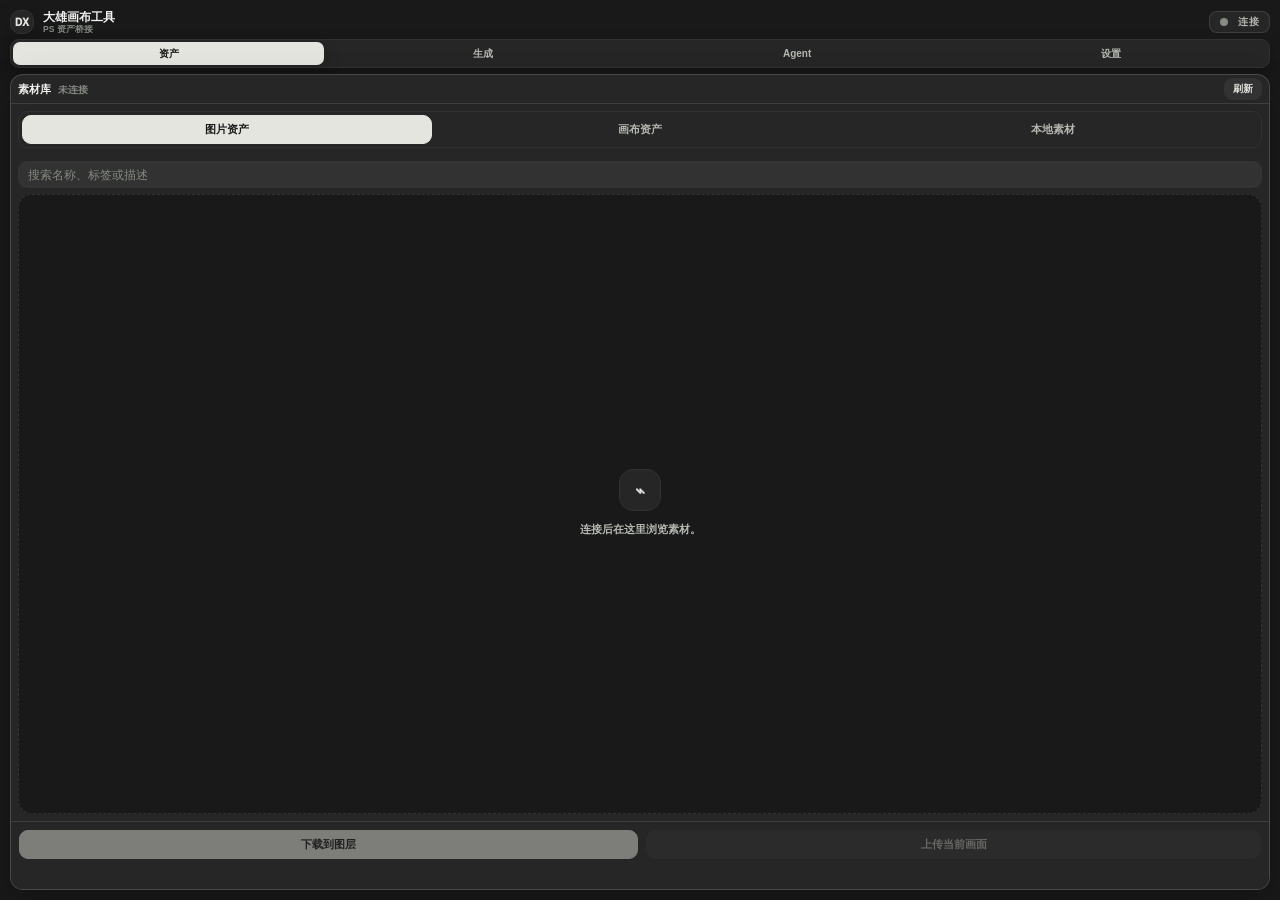
<file: tools/photoshop-asset-connector/index.html>
<!doctype html>
<html lang="zh-CN">
<head>
  <meta charset="utf-8">
  <title>大雄画布工具</title>
  <link rel="stylesheet" href="style.css">
</head>
<body>
  <main class="app">
    <header class="app-head">
      <div class="brand-block">
        <div class="brand-mark">DX</div>
        <div class="brand-copy">
          <div class="brand-title">大雄画布工具</div>
          <div class="brand-sub">PS 资产桥接</div>
        </div>
      </div>
      <div class="conn-pill" title="连接状态">
        <span id="dot" class="dot off" title="未连接"></span>
        <span>连接</span>
      </div>
    </header>

    <nav class="tabs" aria-label="工具视图切换">
      <button class="tab active" type="button" data-tab="assets">资产</button>
      <button class="tab" type="button" data-tab="generate">生成</button>
      <button class="tab" type="button" data-tab="agent">Agent</button>
      <button class="tab" type="button" data-tab="settings">设置</button>
    </nav>

    <div class="views">
      <!-- ===== 资产 ===== -->
      <section class="view active" data-view="assets">
        <div class="panel assets-panel">
          <div class="panel-head">
            <div class="panel-title">
              <strong>素材库</strong>
              <span id="count">未连接</span>
            </div>
            <button id="refreshBtn" class="refresh-btn" type="button" title="刷新">刷新</button>
          </div>

          <div class="panel-body assets-body">
            <div class="sources">
              <button class="seg active" type="button" data-source="assets">图片资产</button>
              <button class="seg" type="button" data-source="canvas">画布资产</button>
              <button class="seg last" type="button" data-source="local">本地素材</button>
            </div>

            <div class="selectors">
              <sp-picker id="selectA" size="s"><sp-menu slot="options"></sp-menu></sp-picker>
              <sp-picker id="selectB" size="s"><sp-menu slot="options"></sp-menu></sp-picker>
            </div>

            <div class="filters">
              <input id="search" type="search" placeholder="搜索名称、标签或描述">
            </div>

            <div id="grid" class="grid empty">
              <div class="empty-state">
                <div class="empty-mark">⌁</div>
                <div>连接后在这里浏览素材。</div>
              </div>
            </div>
          </div>

          <div class="panel-foot">
            <div class="bottom">
              <button id="placeBtn" class="primary" type="button" disabled>下载到图层</button>
              <button id="exportBtn" class="btn" type="button" disabled>上传当前画面</button>
            </div>
            <div id="pushMsg" class="push-msg"></div>
          </div>
        </div>
      </section>

      <!-- ===== 生成 ===== -->
      <section class="view" data-view="generate">
        <div class="panel generate-panel">
          <div class="panel-head">
            <div class="panel-title">
              <strong>生成</strong>
              <span>API / MS / RH / ComfyUI</span>
            </div>
          </div>

          <div class="panel-body gen-scroll">
            <div id="genModes" class="sources compact">
              <button class="seg active" type="button" data-mode="api">API</button>
              <button class="seg" type="button" data-mode="ms">MS</button>
              <button class="seg" type="button" data-mode="rh">RH</button>
              <button class="seg last" type="button" data-mode="comfy">ComfyUI</button>
            </div>

            <div id="genApiBar" class="gen-row2">
              <sp-picker id="genProvider" size="s"><sp-menu slot="options"></sp-menu></sp-picker>
              <sp-picker id="genModel" size="s"><sp-menu slot="options"></sp-menu></sp-picker>
            </div>

            <div id="genRhBar" class="hidden workflow-box">
              <div class="gen-label">RunningHub 工作流</div>
              <sp-picker id="genRhWorkflow" size="s"><sp-menu slot="options"></sp-menu></sp-picker>
              <label class="gen-check"><input id="genRhWallet" type="checkbox"> 使用钱包扣费</label>
            </div>

            <div id="genComfyBar" class="hidden workflow-box">
              <div class="gen-label">ComfyUI 工作流</div>
              <sp-picker id="genComfyWorkflow" size="s"><sp-menu slot="options"></sp-menu></sp-picker>
            </div>

            <textarea id="genPrompt" class="gen-prompt" rows="3" placeholder="描述你想生成的画面…"></textarea>

            <div id="genParams" class="gen-params"></div>

            <div id="genRefsSection" class="thumb-section">
              <div class="gen-label">参考图</div>
              <div id="genRefs" class="gen-thumbs"></div>
            </div>

            <div class="thumb-section">
              <div class="gen-label">生成结果</div>
              <div id="genResults" class="gen-thumbs"></div>
            </div>
          </div>

          <div class="panel-foot">
            <div class="gen-bottom">
              <button id="genRun" class="primary" type="button" disabled>生成</button>
            </div>
            <div id="genMsg" class="push-msg"></div>
          </div>
        </div>
      </section>

      <!-- ===== Agent ===== -->
      <section class="view" data-view="agent">
        <div class="panel agent-panel">
          <div class="panel-head">
            <div class="panel-title">
              <strong>Agent</strong>
              <span>对话生成和图像编辑</span>
            </div>
            <button id="agToggleModels" class="icon-btn" type="button" title="模型设置">设置</button>
          </div>

          <div class="agent-bar">
            <button id="agNew" class="btn" type="button">＋ 新对话</button>
            <sp-picker id="agHistory" size="s"><sp-menu slot="options"></sp-menu></sp-picker>
          </div>

          <div id="agModels" class="agent-models">
            <div class="gen-row2">
              <sp-picker id="agLlmProvider" size="s"><sp-menu slot="options"></sp-menu></sp-picker>
              <sp-picker id="agLlmModel" size="s"><sp-menu slot="options"></sp-menu></sp-picker>
            </div>
            <div class="gen-row2">
              <sp-picker id="agImgProvider" size="s"><sp-menu slot="options"></sp-menu></sp-picker>
              <sp-picker id="agImgModel" size="s"><sp-menu slot="options"></sp-menu></sp-picker>
            </div>
          </div>

          <div id="agMessages" class="agent-msgs">
            <div class="empty-state">
              <div class="empty-mark">✦</div>
              <div>选好模型，直接说想画/想改的内容。</div>
            </div>
          </div>
          <div id="agAttach" class="agent-attach"></div>

          <div class="panel-foot agent-foot">
            <div class="agent-input">
              <button id="agAttachBtn" class="icon-btn" type="button" title="上传当前画面用于编辑">＋</button>
              <textarea id="agInput" rows="2" placeholder="例如：把当前图层改成夜景"></textarea>
              <button id="agSend" class="primary" type="button" disabled>发送</button>
            </div>
            <div id="agStatus" class="push-msg"></div>
          </div>
        </div>
      </section>

      <!-- ===== 设置 ===== -->
      <section class="view" data-view="settings">
        <div class="panel settings-panel">
          <div class="panel-head">
            <div class="panel-title">
              <strong>连接设置</strong>
              <span>连接同一局域网内的后端服务</span>
            </div>
          </div>

          <div class="panel-body settings-body">
            <div class="field">
              <label>服务地址</label>
              <div class="row">
                <input id="server" class="server" type="text" spellcheck="false"
                       placeholder="例：192.168.1.10:3000">
                <button id="connectBtn" class="primary-sm" type="button">连接</button>
              </div>
            </div>

            <div id="connMsg" class="conn-msg">同一局域网填运行后端那台电脑的 IP:端口。</div>

            <label class="live" title="资产库/画布变化时自动刷新">
              <input id="liveToggle" type="checkbox" checked> 实时同步
            </label>

            <div class="settings-card">
              <div class="settings-card-title">上传范围</div>
              <label class="live" title="按当前选中图层大小导出，而不是整张画布">
                <input id="exportLayerToggle" type="checkbox"> 按选中图层大小上传
              </label>
            </div>

            <button id="githubBtn" class="btn wide settings-link" type="button">打开 GitHub 项目</button>

            <div class="about">大雄画布工具 · v0.3.0</div>
          </div>
        </div>
      </section>
    </div>
  </main>

  <script src="js/state.js"></script>
  <script src="js/net.js"></script>
  <script src="js/sources.js"></script>
  <script src="js/ps.js"></script>
  <script src="js/socket.js"></script>
  <script src="js/ui.js"></script>
  <script src="js/generate.js"></script>
  <script src="js/agent.js"></script>
  <script src="js/app.js"></script>
</body>
</html>
</file>
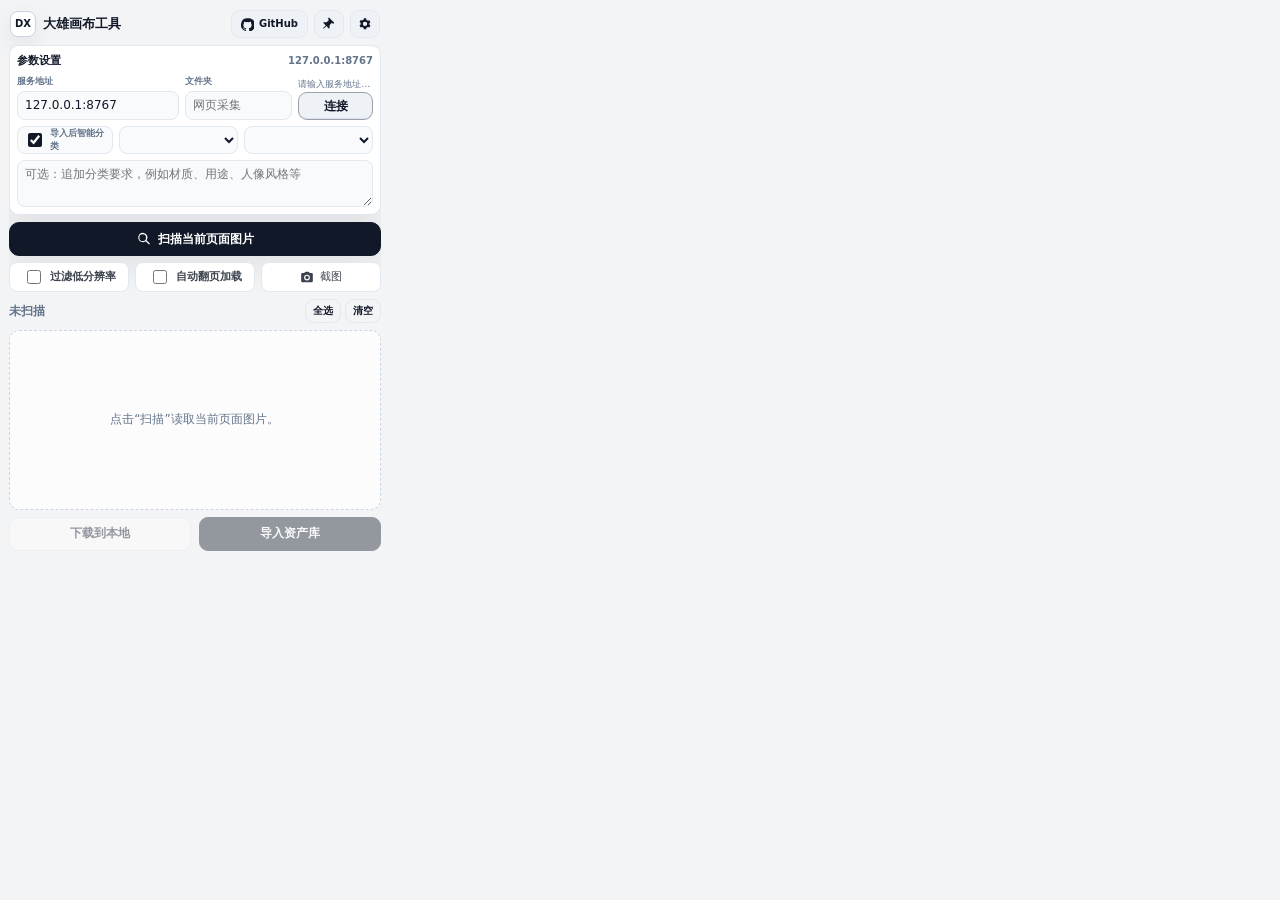
<file: tools/chrome-local-asset-importer/popup.html>
<!doctype html>
<html lang="zh-CN">
<head>
  <meta charset="utf-8">
  <meta name="viewport" content="width=device-width, initial-scale=1">
  <title>本地素材导入</title>
  <link rel="stylesheet" href="popup.css">
</head>
<body>
  <main class="app">
    <header class="top">
      <div class="brand">
        <span class="brand-mark">DX</span>
        <div>
          <h1>大雄画布工具</h1>
        </div>
      </div>
      <div class="top-actions">
        <button id="githubBtn" class="github-btn" type="button" title="hero8152/Infinite-Canvas">
          <svg viewBox="0 0 24 24" aria-hidden="true"><path d="M12 .5a12 12 0 0 0-3.8 23.4c.6.1.8-.2.8-.6v-2.1c-3.3.7-4-1.4-4-1.4-.5-1.3-1.3-1.7-1.3-1.7-1-.7.1-.7.1-.7 1.2.1 1.8 1.2 1.8 1.2 1 .1.3 2.6 3.4 1.9.1-.8.4-1.3.7-1.6-2.6-.3-5.3-1.3-5.3-5.8 0-1.3.5-2.3 1.2-3.2-.1-.3-.5-1.5.1-3.1 0 0 1-.3 3.3 1.2a11.2 11.2 0 0 1 6 0c2.3-1.5 3.3-1.2 3.3-1.2.6 1.6.2 2.8.1 3.1.8.9 1.2 1.9 1.2 3.2 0 4.5-2.7 5.5-5.3 5.8.4.4.8 1.1.8 2.2v3.2c0 .4.2.7.8.6A12 12 0 0 0 12 .5z"/></svg>
          <span>GitHub</span>
        </button>
        <button id="pinBtn" class="icon-btn" type="button" title="固定到浏览器侧边栏" aria-label="固定到浏览器侧边栏">
          <svg viewBox="0 0 24 24" aria-hidden="true"><path d="M14 3l7 7-2 2-2-2-4 4v5l-1 1-4.5-4.5L3 20l-1-1 4.5-4.5L2 10l1-1h5l4-4-2-2 2-2z"/></svg>
        </button>
        <button id="settingsToggleBtn" class="icon-btn" type="button" title="展开/折叠设置" aria-label="展开/折叠设置">
          <svg viewBox="0 0 24 24" aria-hidden="true"><path d="M19.4 13.5a7.8 7.8 0 0 0 .1-1.5 7.8 7.8 0 0 0-.1-1.5l2-1.5-2-3.5-2.4 1a7.2 7.2 0 0 0-2.6-1.5L14 2h-4l-.4 2.5A7.2 7.2 0 0 0 7 6L4.6 5l-2 3.5 2 1.5a7.8 7.8 0 0 0-.1 1.5 7.8 7.8 0 0 0 .1 1.5l-2 1.5 2 3.5L7 17a7.2 7.2 0 0 0 2.6 1.5L10 21h4l.4-2.5A7.2 7.2 0 0 0 17 17l2.4 1 2-3.5-2-1.5zM12 15.5A3.5 3.5 0 1 1 12 8a3.5 3.5 0 0 1 0 7.5z"/></svg>
        </button>
      </div>
    </header>

    <section class="workspace">
      <div class="content-pane">
        <section id="settingsPanel" class="settings-panel">
          <div class="settings-head">
            <strong>参数设置</strong>
            <span id="settingsSummary">127.0.0.1:8767</span>
          </div>
          <div id="settingsBody" class="settings-body">
            <div class="settings-grid">
              <label class="field port-field">
                <span>服务地址</span>
                <input id="serverInput" type="text" value="127.0.0.1:8767" placeholder="ip:端口，例如 192.168.1.10:3000">
              </label>
              <label class="field folder-field">
                <span>文件夹</span>
                <input id="folderInput" type="text" placeholder="网页采集">
              </label>
              <div class="connect-stack">
                <span id="statusText" class="connect-hint">请输入服务地址后点击连接，例如 192.168.1.10:3000。</span>
                <button id="testBtn" class="btn" type="button">连接</button>
              </div>
            </div>

            <div class="ai-grid">
              <label class="check">
                <input id="classifyInput" type="checkbox" checked>
                <span>导入后智能分类</span>
              </label>
              <select id="providerSelect" title="平台"></select>
              <select id="modelSelect" title="模型"></select>
              <textarea id="promptInput" rows="2" placeholder="可选：追加分类要求，例如材质、用途、人像风格等"></textarea>
            </div>
          </div>
        </section>

        <section class="scan-panel">
          <button id="scanBtn" class="scan-main" type="button">
            <svg viewBox="0 0 24 24" aria-hidden="true"><path d="M21 19l-5.15-5.15a7 7 0 1 0-1.41 1.41L19.59 20.41 21 19zM5 10a5 5 0 1 1 10 0 5 5 0 0 1-10 0z"/></svg>
            <span>扫描当前页面图片</span>
          </button>
          <div class="scan-extra">
            <label class="check scan-opt">
              <input id="filterLowResInput" type="checkbox">
              <span>过滤低分辨率</span>
            </label>
            <label class="check scan-opt">
              <input id="autoScrollInput" type="checkbox">
              <span>自动翻页加载</span>
            </label>
            <button id="captureBtn" class="capture-btn" type="button" title="截取浏览器当前显示的画面，适用于地图 / WebGL / 加密画布等无法直接读取的内容">
              <svg viewBox="0 0 24 24" aria-hidden="true"><path d="M20 5h-3.17l-1.24-1.35A2 2 0 0 0 14.12 3H9.88a2 2 0 0 0-1.47.65L7.17 5H4a2 2 0 0 0-2 2v12a2 2 0 0 0 2 2h16a2 2 0 0 0 2-2V7a2 2 0 0 0-2-2zm-8 13a5 5 0 1 1 0-10 5 5 0 0 1 0 10zm0-8a3 3 0 1 0 0 6 3 3 0 0 0 0-6z"/></svg>
              <span>截图</span>
            </button>
          </div>
        </section>

        <section class="toolbar">
          <span id="countText">未扫描</span>
          <div>
            <button id="selectAllBtn" class="link-btn" type="button">全选</button>
            <button id="clearBtn" class="link-btn" type="button">清空</button>
          </div>
        </section>

        <section id="grid" class="grid empty">
          <div class="empty-state">点击“扫描”读取当前页面图片。</div>
        </section>

        <footer class="bottom">
          <button id="downloadBtn" class="ghost" type="button" disabled title="把所选素材下载到浏览器下载目录，不需要连接后端">下载到本地</button>
          <button id="importBtn" class="primary" type="button" disabled>导入资产库</button>
        </footer>
      </div>
    </section>
  </main>
  <script src="popup.js"></script>
</body>
</html>
</file>
<file: tools/photoshop-asset-connector/style.css>
:root {
  --page: #181918;
  --panel: #252625;
  --card: #252625;
  --soft: #252625;
  --soft-2: #313231;
  --line: #313231;
  --line-2: #4a4c4a;
  --text: #f0f1ee;
  --muted: #b5b8b1;
  --faint: #858a82;
  --strong: #e4e5df;
  --strong-text: #181918;
  --danger: #f87171;
  --ok: #34d399;
  --warn: #fbbf24;
  --shadow: rgba(0, 0, 0, .24);
  --hairline: rgba(228, 229, 223, .13);
  --hairline-2: rgba(228, 229, 223, .18);
  --focus-ring: rgba(228, 229, 223, .09);
  --r: 12px;
  --r-sm: 9px;
}

* { box-sizing: border-box; }
.hidden { display: none !important; }

html, body {
  margin: 0;
  height: 100%;
  overflow: hidden;
  color: var(--text);
  background: var(--page);
  font-family: "Inter", -apple-system, BlinkMacSystemFont, "Segoe UI", "PingFang SC", "Microsoft YaHei", sans-serif;
  font-size: 12px;
  line-height: 1.5;
}

button, input, textarea, select {
  font: inherit;
  color: inherit;
}

button {
  border: 0;
  cursor: pointer;
}

.app {
  height: 100%;
  min-height: 0;
  display: flex;
  flex-direction: column;
  padding: 10px;
  background-color: var(--page);
}

.app-head {
  flex: 0 0 auto;
  display: flex;
  align-items: center;
  justify-content: space-between;
  gap: 10px;
  margin-bottom: 5px;
}

.brand-block {
  min-width: 0;
  display: flex;
  align-items: center;
  gap: 9px;
}

.brand-mark {
  width: 24px;
  height: 24px;
  flex: 0 0 auto;
  display: flex;
  align-items: center;
  justify-content: center;
  border: 1px solid var(--line);
  border-radius: 10px;
  background: var(--panel);
  color: var(--strong);
  font-size: 10px;
  font-weight: 950;
  box-shadow: 0 12px 26px var(--shadow);
}

.brand-copy { min-width: 0; }
.brand-title {
  color: var(--text);
  font-size: 12px;
  line-height: 1.1;
  font-weight: 900;
  letter-spacing: 0;
  overflow: hidden;
  text-overflow: ellipsis;
  white-space: nowrap;
}

.brand-sub {
  margin-top: 1px;
  color: var(--faint);
  font-size: 8.5px;
  line-height: 1;
  font-weight: 800;
  overflow: hidden;
  text-overflow: ellipsis;
  white-space: nowrap;
}

.conn-pill {
  height: 22px;
  flex: 0 0 auto;
  display: inline-flex;
  align-items: center;
  gap: 10px;
  padding: 0 10px;
  border: 1px solid var(--hairline);
  border-radius: 8px;
  background: var(--soft);
  color: var(--muted);
  font-size: 9.5px;
  font-weight: 850;
  letter-spacing: .03em;
}

.dot {
  width: 8px;
  height: 8px;
  border-radius: 50%;
  background: var(--faint);
  box-shadow: none;
}
.dot.off { background: var(--faint); }
.dot.busy { background: var(--warn); }
.dot.on { background: var(--ok); }
.dot.err { background: var(--danger); }

.tabs {
  flex: 0 0 auto;
  display: flex;
  align-items: center;
  gap: 3px;
  padding: 2px;
  margin-bottom: 6px;
  border: 1px solid var(--line);
  border-radius: 9px;
  background: var(--soft);
  box-shadow: 0 8px 18px var(--shadow);
}

.tab {
  flex: 1 1 0;
  height: 23px;
  min-width: 0;
  border-radius: 7px;
  background: transparent;
  color: var(--muted);
  font-size: 10px;
  font-weight: 900;
  transition: background .15s ease, color .15s ease, transform .15s ease;
}
.tab:hover { background: rgba(228, 229, 223, .07); color: var(--text); }
.tab.active {
  background: var(--strong);
  color: var(--strong-text);
  box-shadow: 0 8px 18px rgba(0, 0, 0, .18);
}

.views {
  flex: 1 1 auto;
  min-height: 0;
  display: flex;
}

.view {
  display: none;
  width: 100%;
  min-height: 0;
  flex: 1 1 auto;
}

.view.active {
  display: flex;
  flex-direction: column;
}

.panel {
  min-height: 0;
  flex: 1 1 auto;
  display: flex;
  flex-direction: column;
  overflow: hidden;
  border: 1px solid var(--hairline-2);
  border-radius: 13px;
  background: var(--panel);
  box-shadow: 0 14px 36px var(--shadow);
}

.panel-head {
  flex: 0 0 auto;
  min-height: 34px;
  display: flex;
  align-items: center;
  justify-content: space-between;
  gap: 10px;
  padding: 6px 9px;
  border-bottom: 1px solid var(--hairline);
}

.panel-title { min-width: 0; }
.panel-title strong {
  display: block;
  color: var(--text);
  font-size: 11.5px;
  line-height: 1.15;
  font-weight: 950;
  overflow: hidden;
  text-overflow: ellipsis;
  white-space: nowrap;
}

.panel-title span {
  display: block;
  margin-top: 2px;
  color: var(--faint);
  font-size: 9px;
  line-height: 1.15;
  font-weight: 780;
  overflow: hidden;
  text-overflow: ellipsis;
  white-space: nowrap;
}

.panel-body {
  min-height: 0;
  flex: 1 1 auto;
  display: flex;
  flex-direction: column;
  padding: 7px;
}

.panel-foot {
  flex: 0 0 auto;
  padding: 8px;
  border-top: 1px solid var(--hairline);
  background: var(--soft);
}

input, textarea {
  -webkit-appearance: none;
  appearance: none;
  width: 100%;
  min-width: 0;
  border: 1px solid var(--line);
  border-radius: var(--r-sm);
  outline: 0;
  background: var(--soft-2) !important;
  background-clip: padding-box;
  color: var(--text);
  box-shadow: inset 0 0 0 1px rgba(228, 229, 223, .02);
}

input {
  height: 27px;
  padding: 0 9px;
}

textarea {
  padding: 8px 9px;
  resize: vertical;
}

input::placeholder, textarea::placeholder { color: var(--faint); }
input:focus, textarea:focus {
  border-color: var(--line-2);
  background: var(--soft-2) !important;
  box-shadow: inset 0 0 0 1px rgba(228, 229, 223, .03), 0 0 0 3px var(--focus-ring);
}

input[type="search"]::-webkit-search-decoration,
input[type="search"]::-webkit-search-cancel-button,
input[type="search"]::-webkit-search-results-button,
input[type="search"]::-webkit-search-results-decoration {
  -webkit-appearance: none;
}

sp-picker {
  width: 100%;
  min-width: 0;
}

sp-picker::part(control),
sp-picker::part(button),
sp-picker::part(field) {
  min-height: 26px;
}

sp-picker::part(field) {
  padding-top: 0;
  padding-bottom: 0;
  padding-left: 7px;
  padding-right: 7px;
}

sp-picker.compact-picker {
  width: 100%;
  min-width: 0;
}

.btn, .icon-btn, .primary, .primary-sm, .seg, .chip {
  height: 29px;
  border: 1px solid var(--line);
  border-radius: var(--r-sm);
  background: var(--soft-2);
  color: var(--muted);
  font-size: 10.5px;
  font-weight: 880;
  transition: background .15s ease, border-color .15s ease, color .15s ease, transform .15s ease;
}

.assets-panel .panel-head {
  min-height: 28px;
  padding: 3px 7px;
}

.assets-panel .panel-title {
  display: flex;
  align-items: baseline;
  gap: 7px;
}

.assets-panel .panel-title strong {
  font-size: 11px;
}

.assets-panel .panel-title span {
  margin-top: 0;
  font-size: 9.5px;
}

.assets-panel .panel-head .icon-btn {
  width: 22px;
  height: 22px;
  border-radius: 8px;
  font-size: 13px;
}

.refresh-btn {
  flex: 0 0 auto;
  height: 22px;
  padding: 0 8px;
  border: 1px solid var(--line);
  border-radius: 8px;
  background: var(--soft-2);
  color: var(--strong);
  font-size: 9.5px;
  font-weight: 900;
  line-height: 1;
  letter-spacing: 0;
}

.refresh-btn:hover {
  border-color: var(--line-2);
  background: var(--soft);
  color: var(--text);
}

.btn:hover, .icon-btn:hover, .seg:hover, .chip:hover {
  border-color: var(--line-2);
  background: var(--soft-2);
  color: var(--text);
  transform: translateY(-1px);
}

.icon-btn {
  width: 32px;
  flex: 0 0 auto;
  display: inline-flex;
  align-items: center;
  justify-content: center;
  padding: 0;
}

.btn {
  display: inline-flex;
  align-items: center;
  justify-content: center;
  padding: 0 12px;
}

.btn.wide {
  width: 100%;
}

.primary, .primary-sm {
  border-color: var(--strong);
  background: var(--strong);
  color: var(--strong-text);
}

.primary:hover, .primary-sm:hover {
  background: #f4f5ef;
  border-color: #f4f5ef;
  color: var(--strong-text);
  transform: translateY(-1px);
}

.primary {
  flex: 1 1 auto;
  padding: 0 14px;
}

.primary-sm {
  min-width: 64px;
  padding: 0 14px;
}

button[disabled], .primary[disabled], .primary-sm[disabled], .btn[disabled], .icon-btn[disabled] {
  opacity: .46;
  cursor: default;
  transform: none;
  box-shadow: none;
}

.sources, .selectors, .filters, .bottom, .gen-row2, .gen-bottom, .agent-bar, .row {
  flex: 0 0 auto;
  display: flex;
  flex-direction: row;
  align-items: center;
  min-width: 0;
}

.sources {
  gap: 3px;
  padding: 3px;
  margin-bottom: 7px;
  border: 1px solid var(--line);
  border-radius: 10px;
  background: var(--soft);
}

.sources.compact {
  padding: 2px;
  margin-bottom: 7px;
  border-radius: 9px;
}

.sources.compact .seg {
  height: 22px;
  border-radius: 7px;
  font-size: 9.5px;
  padding: 0 4px;
}

.seg {
  flex: 1 1 0;
  min-width: 0;
  border-color: transparent;
  background: transparent;
  color: var(--muted);
  padding: 0 6px;
  overflow: hidden;
  text-overflow: ellipsis;
  white-space: nowrap;
}

.seg.last { margin-right: 0; }
.seg.active {
  border-color: var(--strong);
  background: var(--strong);
  color: var(--strong-text);
}

.selectors, .filters, .bottom, .gen-row2, .agent-bar, .row {
  gap: 9px;
  margin-bottom: 6px;
}

.selectors,
.gen-row2,
.agent-bar,
.row {
  column-gap: 10px;
}

.selectors > * + *, .filters > * + *, .bottom > * + *, .gen-row2 > * + *, .agent-bar > * + *, .row > * + * {
  margin-left: 0;
}

#selectA, #selectB, #genProvider, #genModel, #agHistory, #agLlmProvider, #agLlmModel, #agImgProvider, #agImgModel {
  flex: 1 1 0;
  min-width: 0;
}

#selectA.hidden, #genModel.hidden, #genApiBar.hidden {
  display: none !important;
}

.filters #search, .row .server {
  flex: 1 1 auto;
}

.grid {
  flex: 1 1 auto;
  min-height: 0;
  overflow-y: auto;
  position: relative;
  border: 1px solid var(--hairline);
  border-radius: 14px;
  background: var(--page);
}

.grid.empty {
  display: flex;
  align-items: center;
  justify-content: center;
  border-style: dashed;
}

.grid-inner {
  display: flex;
  flex-direction: row;
  flex-wrap: wrap;
  align-content: flex-start;
  align-items: flex-start;
  padding: 8px 1px 1px 8px;
}

.empty-state {
  max-width: 260px;
  min-height: 120px;
  display: flex;
  flex-direction: column;
  align-items: center;
  justify-content: center;
  gap: 10px;
  padding: 18px;
  color: var(--muted);
  text-align: center;
  font-size: 11px;
  line-height: 1.55;
  font-weight: 780;
}

.empty-mark {
  width: 42px;
  height: 42px;
  display: flex;
  align-items: center;
  justify-content: center;
  border: 1px solid var(--line);
  border-radius: 14px;
  background: var(--soft);
  color: var(--strong);
  font-size: 18px;
  font-weight: 950;
}

.card {
  flex: 1 1 92px;
  min-width: 86px;
  max-width: 136px;
  margin: 0 7px 7px 0;
  overflow: hidden;
  border: 1px solid var(--line);
  border-radius: 12px;
  background: var(--card);
  transition: border-color .14s ease, transform .14s ease, box-shadow .14s ease;
}

.card:hover {
  border-color: var(--line-2);
  transform: translateY(-1px);
  box-shadow: 0 12px 22px var(--shadow);
}

.card.selected {
  border-color: var(--strong);
  box-shadow: 0 0 0 1px rgba(228, 229, 223, .28), 0 12px 22px var(--shadow);
}

.thumb {
  position: relative;
  width: 100%;
  height: 84px;
  overflow: hidden;
  background: #181918;
}

.thumb img {
  width: 100%;
  height: 100%;
  display: block;
  object-fit: contain;
  object-position: center;
  background: #181918;
}

.thumb-ph {
  width: 100%;
  height: 100%;
  display: flex;
  align-items: center;
  justify-content: center;
  color: var(--faint);
  font-size: 10px;
  font-weight: 800;
}

.badge {
  position: absolute;
  left: 6px;
  top: 6px;
  height: 18px;
  display: inline-flex;
  align-items: center;
  padding: 0 6px;
  border-radius: 999px;
  background: rgba(24, 25, 24, .86);
  color: #fff;
  font-size: 9px;
  font-weight: 900;
}

.meta {
  padding: 7px 8px 8px;
  color: var(--muted);
  font-size: 10px;
  line-height: 1.2;
  font-weight: 820;
  overflow: hidden;
  white-space: nowrap;
  text-overflow: ellipsis;
}

.more {
  flex: 1 1 100%;
  margin: 2px 7px 7px 0;
  border: 1px solid var(--line);
  border-radius: 10px;
  background: var(--soft);
  color: var(--muted);
  height: 30px;
  font-size: 11px;
  font-weight: 850;
}

.bottom, .gen-bottom {
  gap: 8px;
  margin-bottom: 0;
}

#placeBtn, #exportBtn {
  flex: 1 1 0;
  min-width: 0;
}

.push-msg {
  min-height: 15px;
  margin-top: 7px;
  color: var(--faint);
  font-size: 10.5px;
  line-height: 1.35;
  font-weight: 760;
}
.push-msg.err { color: var(--danger); }
.push-msg.ok { color: var(--ok); }

.gen-scroll {
  min-height: 0;
  flex: 1 1 auto;
  display: block;
  overflow-y: auto;
  padding: 7px;
}

#genApiBar {
  display: flex;
  margin-bottom: 6px;
}

.workflow-box {
  padding: 8px;
  margin-bottom: 8px;
  border: 1px solid var(--line);
  border-radius: 13px;
  background: var(--soft);
}

#genRhWorkflow, #genComfyWorkflow {
  width: 100%;
  margin-bottom: 8px;
}

.gen-prompt {
  min-height: 62px;
  margin-bottom: 7px;
  padding: 8px 8px;
  border-radius: 11px;
  line-height: 1.6;
  background: var(--soft-2) !important;
}

.gen-label {
  margin: 5px 0 4px;
  color: var(--muted);
  font-size: 10.5px;
  line-height: 18px;
  font-weight: 900;
}

.gen-params {
  min-height: 0;
  height: auto;
  margin-bottom: 7px;
  padding-right: 0;
  flex: none;
  overflow-y: visible;
  overflow-x: hidden;
}

.gen-params:not(:empty) {
  min-height: 0;
  padding-right: 0;
}

.field-stack,
.size-box {
  margin-bottom: 8px;
}

.field-stack {
  flex: 0 0 auto;
  display: flex;
  flex-direction: column;
  gap: 5px;
  min-height: 0;
}

.size-box {
  flex: 0 0 auto;
  height: 82px;
  padding: 5px 8px 6px;
  border: 1px solid var(--hairline);
  border-radius: 10px;
  background: var(--soft);
  overflow: hidden;
}

.size-box.custom {
  height: 96px;
}

.size-box.doc {
  height: 90px;
}

.size-box .gen-label,
.field-stack .gen-label {
  margin-top: 0;
  margin-bottom: 0;
}

.size-grid,
.size-inline {
  display: flex;
  flex-direction: row;
  gap: 9px;
  min-width: 0;
  flex: 0 0 auto;
}

.size-grid.triple .size-col {
  flex: 1 1 0;
  min-width: 0;
}

.size-inline {
  justify-content: flex-start;
  align-items: flex-end;
}

.size-grid.single .size-col {
  flex: 1 1 auto;
}

.size-col {
  flex: 1 1 0;
  min-width: 0;
}

.size-col sp-picker {
  min-width: 0;
}

.mini-label {
  margin-bottom: 3px;
  color: var(--faint);
  font-size: 9.5px;
  line-height: 1;
  font-weight: 900;
}

.size-hint {
  margin-top: 6px;
  color: var(--faint);
  font-size: 10px;
  line-height: 1.2;
  font-weight: 780;
}

.size-foot {
  margin-top: 4px;
}

.size-box .size-grid {
  margin-bottom: 0;
}

.compact-picker {
  margin-bottom: 0;
}

.compact-picker::part(control),
.compact-picker::part(button),
.compact-picker::part(field) {
  min-height: 24px;
}

.compact-picker::part(field) {
  padding-top: 0;
  padding-bottom: 0;
}

.chip-row {
  display: flex;
  flex-direction: row;
  flex-wrap: wrap;
  gap: 6px;
  margin-bottom: 2px;
}

.chip {
  height: 26px;
  flex: 0 0 auto;
  padding: 0 10px;
  border-radius: 8px;
}

.chip.active {
  border-color: var(--strong);
  background: var(--strong);
  color: var(--strong-text);
}

.gen-input {
  height: 28px;
  min-height: 28px;
  margin-bottom: 0;
  line-height: 28px;
}

.seed-row {
  display: flex;
  flex-direction: row;
  gap: 7px;
  align-items: stretch;
  width: 100%;
  height: 28px;
  min-width: 0;
}

.seed-row .gen-input {
  flex: 1 1 auto;
  min-width: 0;
}

.dice-btn {
  width: 52px;
  height: 28px;
  min-width: 52px;
  flex: 0 0 52px;
  padding: 0 8px;
  border: 1px solid var(--line);
  border-radius: 9px;
  background: var(--soft-2);
  color: var(--muted);
  font-size: 11px;
  font-weight: 500;
  line-height: 28px;
  white-space: nowrap;
}

.dice-btn:hover {
  border-color: var(--line-2);
  color: var(--text);
  background: var(--soft);
}

.dice-btn.active {
  border-color: var(--strong);
  background: var(--strong);
  color: var(--strong-text);
}

.mini-input {
  height: 25px;
  flex: 0 0 72px;
  max-width: 72px;
  margin: 6px 0 0;
  padding: 0 8px;
  font-size: 11px;
}

.gen-ta {
  height: auto;
  min-height: 54px;
  padding: 8px 10px;
  line-height: 18px;
  resize: none;
}

.gen-ta::part(textarea) {
  resize: none;
}

.gen-dd {
  width: 100%;
  margin-bottom: 0;
}

.gen-check {
  display: flex;
  flex-direction: row;
  align-items: center;
  min-height: 28px;
  margin: 0;
  color: var(--muted);
  font-size: 11px;
  font-weight: 800;
}

.gen-check input {
  width: auto;
  height: auto;
  margin-right: 7px;
}

.thumb-section {
  display: block;
  height: 116px;
  min-height: 116px;
  padding: 7px;
  margin-top: 7px;
  border: 1px solid var(--hairline);
  border-radius: 11px;
  background: var(--soft);
  overflow: hidden;
}

.gen-thumbs {
  display: flex;
  flex-direction: row;
  flex-wrap: wrap;
  align-content: flex-start;
  align-items: flex-start;
  gap: 7px;
  min-height: 78px;
  padding-top: 1px;
}

.field-stack .gen-thumbs {
  min-height: 78px;
  padding-top: 0;
  margin-top: 0;
}

.gen-thumb, .ref-tile, .attach-chip {
  position: relative;
  overflow: hidden;
  border: 1px solid var(--line);
  border-radius: 12px;
  background: var(--soft);
}

.gen-thumb, .ref-tile {
  width: 78px;
  height: 78px;
}

.gen-thumb img, .ref-tile img, .attach-chip img {
  width: 100%;
  height: 100%;
  display: block;
  object-fit: contain;
  object-position: center;
  background: #181918;
}

.gen-thumb.result { cursor: pointer; }
.gen-thumb.result:hover { border-color: var(--strong); }

.gen-thumb .x, .ref-x {
  position: absolute;
  right: 4px;
  top: 4px;
  width: 18px;
  height: 18px;
  display: flex;
  align-items: center;
  justify-content: center;
  border-radius: 50%;
  background: rgba(24, 25, 24, .88);
  color: #fff;
  font-size: 12px;
  line-height: 1;
}

.gen-thumb.result .dl {
  position: absolute;
  left: 0;
  right: 0;
  bottom: 0;
  height: 21px;
  display: flex;
  align-items: center;
  justify-content: center;
  background: rgba(24, 25, 24, .86);
  color: #fff;
  font-size: 9.5px;
  font-weight: 850;
}

.ref-num {
  position: absolute;
  left: 4px;
  top: 4px;
  min-width: 18px;
  height: 18px;
  display: flex;
  align-items: center;
  justify-content: center;
  padding: 0 5px;
  border-radius: 999px;
  background: var(--strong);
  color: var(--strong-text);
  font-size: 10px;
  font-weight: 950;
}

.ref-move {
  position: absolute;
  left: 0;
  right: 0;
  bottom: 0;
  display: flex;
  flex-direction: row;
}

.ref-arrow {
  flex: 1 1 0;
  height: 19px;
  border-top: 1px solid var(--hairline);
  background: rgba(24, 25, 24, .86);
  color: #fff;
  font-size: 12px;
}

.ref-arrow[disabled] { opacity: .35; }

.ref-add {
  flex: 0 0 auto;
  width: 78px;
  height: 78px;
  min-width: 78px;
  display: flex;
  flex-direction: column;
  align-items: center;
  justify-content: center;
  border: 1px dashed var(--line-2);
  border-radius: 12px;
  background: var(--soft);
  color: var(--muted);
  cursor: pointer;
}

.ref-add-plus {
  width: 30px;
  height: 30px;
  display: flex;
  align-items: center;
  justify-content: center;
  margin-bottom: 5px;
  border: 1px solid var(--line);
  border-radius: 8px;
  color: var(--strong);
  font-size: 18px;
}

.ref-add-cap {
  font-size: 10px;
  font-weight: 850;
}

.ref-add:hover {
  border-color: var(--strong);
  color: var(--text);
}

.gen-bottom .primary {
  width: 100%;
}

.agent-panel {
  padding-bottom: 0;
}

.agent-bar {
  flex: 0 0 auto;
  padding: 10px 10px 0;
}

.agent-bar .btn {
  flex: 0 0 auto;
}

.agent-panel > .panel-head .icon-btn {
  width: auto;
  min-width: 48px;
  height: 32px;
  padding: 0 10px;
  border-radius: 10px;
  border-color: var(--line);
  background: var(--soft);
  color: var(--strong);
  font-size: 11px;
  font-weight: 900;
}

.agent-models {
  flex: 0 0 auto;
  padding: 0 10px;
}

.agent-models .gen-row2 {
  margin-bottom: 8px;
}

.agent-msgs {
  flex: 1 1 auto;
  min-height: 0;
  margin: 2px 10px 0;
  padding: 10px;
  overflow-y: auto;
  display: flex;
  flex-direction: column;
  border: 1px solid var(--hairline);
  border-radius: 14px;
  background: var(--page);
}

.agent-msg {
  flex: 0 0 auto;
  max-width: 88%;
  margin-bottom: 8px;
  padding: 8px 10px;
  border: 1px solid var(--line);
  border-radius: 13px;
  overflow: hidden;
  box-shadow: 0 8px 18px rgba(0, 0, 0, .12);
}

.agent-msg.user {
  align-self: flex-end;
  background: var(--soft-2);
  border-color: var(--line-2);
  color: var(--text);
}

.agent-msg.assistant {
  align-self: flex-start;
  background: var(--panel);
  color: var(--text);
}

.agent-text {
  white-space: pre-wrap;
  word-break: break-word;
  line-height: 1.55;
}

.agent-imgtile {
  position: relative;
  margin-top: 7px;
  max-width: 240px;
}

.agent-imgtile img {
  display: block;
  width: 100%;
  height: auto;
  border: 1px solid var(--line);
  border-radius: 12px;
}

.agent-dl {
  position: absolute;
  right: 7px;
  top: 7px;
  min-width: 40px;
  height: 27px;
  padding: 0 8px;
  border-radius: 8px;
  background: rgba(24, 25, 24, .86);
  color: #fff;
  font-size: 10px;
  font-weight: 900;
  line-height: 27px;
  text-align: center;
}

.agent-dl:hover {
  background: var(--strong);
  color: var(--strong-text);
}

.agent-attach {
  flex: 0 0 auto;
  display: flex;
  flex-direction: row;
  flex-wrap: wrap;
  padding: 0 10px;
}

.agent-attach:empty { display: none; }

.attach-chip {
  width: 54px;
  height: 54px;
  margin: 7px 7px 0 0;
}

.agent-foot {
  padding-top: 9px;
}

.agent-input {
  display: flex;
  flex-direction: row;
  align-items: center;
  gap: 7px;
  min-height: 58px;
  padding: 6px 7px;
  border: 1px solid var(--line);
  border-radius: 14px;
  background: var(--soft-2);
}

.agent-input:focus-within {
  border-color: var(--line-2);
  box-shadow: 0 0 0 3px var(--focus-ring);
}

.agent-input .icon-btn {
  width: 30px;
  height: 34px;
  border-color: var(--line);
  background: var(--soft);
  color: var(--strong);
  font-size: 18px;
  font-weight: 900;
  line-height: 1;
  border-radius: 10px;
}

.agent-input textarea {
  flex: 1 1 auto;
  min-height: 46px;
  max-height: 120px;
  padding: 8px 6px;
  border: 0;
  border-radius: 0;
  background: var(--soft-2) !important;
  box-shadow: none;
  resize: none;
  line-height: 1.55;
}

.agent-input textarea:focus {
  background: var(--soft-2) !important;
  box-shadow: none;
}

.agent-input .primary {
  flex: 0 0 auto;
  width: 52px;
  height: 34px;
  padding: 0;
  border-radius: 10px;
}

.settings-body {
  gap: 12px;
}

.settings-card {
  display: flex;
  flex-direction: column;
  gap: 8px;
  padding: 10px;
  border: 1px solid var(--hairline);
  border-radius: 12px;
  background: var(--soft);
}

.settings-card-title {
  color: var(--text);
  font-size: 11px;
  line-height: 1.2;
  font-weight: 920;
}

.settings-link {
  height: 34px;
  border-radius: 10px;
  color: var(--text);
  background: var(--soft);
}

.field {
  display: flex;
  flex-direction: column;
  gap: 7px;
}

.field label {
  color: var(--muted);
  font-size: 10.5px;
  font-weight: 900;
}

.row {
  gap: 8px;
  margin-bottom: 0;
}

.conn-msg {
  min-height: 16px;
  padding: 9px 10px;
  border: 1px solid var(--hairline);
  border-radius: 12px;
  background: var(--soft);
  color: var(--muted);
  font-size: 10.5px;
  line-height: 1.45;
  font-weight: 760;
}

.conn-msg.err { color: var(--danger); border-color: rgba(248, 113, 113, .24); }
.conn-msg.ok { color: var(--ok); border-color: rgba(52, 211, 153, .24); }

.live {
  display: flex;
  flex-direction: row;
  align-items: center;
  gap: 8px;
  color: var(--muted);
  font-size: 11px;
  font-weight: 820;
}

.live input {
  width: auto;
  height: auto;
  margin: 0;
}

.about {
  margin-top: auto;
  padding-top: 10px;
  color: var(--faint);
  font-size: 10px;
  font-weight: 800;
}

::-webkit-scrollbar {
  width: 4px;
  height: 4px;
  background: transparent;
}

::-webkit-scrollbar-track {
  background: transparent;
}

::-webkit-scrollbar-thumb {
  min-height: 28px;
  border: 0;
  border-radius: 999px;
  background-color: rgba(228, 229, 223, .24);
  background-clip: border-box;
}

::-webkit-scrollbar-thumb:hover {
  background-color: rgba(228, 229, 223, .42);
}
</file>
<file: tools/chrome-local-asset-importer/popup.css>
:root {
  color-scheme: light dark;
  --bg: #f3f4f6;
  --panel: #ffffff;
  --panel-soft: #f8fafc;
  --text: #111827;
  --muted: #64748b;
  --line: #e2e8f0;
  --line-strong: #cbd5e1;
  --button: #111827;
  --button-text: #ffffff;
  --button-soft: #eef2f7;
  --danger: #991b1b;
  --shadow: 0 12px 30px rgba(15, 23, 42, .08);
}

@media (prefers-color-scheme: dark) {
  :root {
    --bg: #101216;
    --panel: #181b22;
    --panel-soft: #20242d;
    --text: #e5e7eb;
    --muted: #98a2b3;
    --line: #2b303b;
    --line-strong: #3a4150;
    --button: #e5e7eb;
    --button-text: #101216;
    --button-soft: #252a34;
    --danger: #fca5a5;
    --shadow: 0 14px 34px rgba(0, 0, 0, .28);
  }
}

* { box-sizing: border-box; }
html,
body {
  margin: 0;
  background: var(--bg);
  color: var(--text);
  font: 12px/1.45 system-ui, -apple-system, BlinkMacSystemFont, "Segoe UI", sans-serif;
}

body {
  width: 390px;
  height: 560px;
  overflow: hidden;
}

body.pinned,
body.side-panel {
  width: 100vw;
  height: 100vh;
}

button,
input,
select,
textarea {
  font: inherit;
}

button {
  user-select: none;
}

.app {
  height: 100%;
  min-height: 0;
  display: flex;
  flex-direction: column;
  gap: 7px;
  padding: 9px;
  overflow: hidden;
}

.top {
  flex: 0 0 auto;
  display: flex;
  align-items: center;
  justify-content: space-between;
  gap: 10px;
  padding: 1px 1px 0;
}

.brand {
  min-width: 0;
  display: flex;
  align-items: center;
  gap: 7px;
}

.brand-mark {
  flex: 0 0 26px;
  width: 26px;
  height: 26px;
  display: grid;
  place-items: center;
  border: 1px solid var(--line-strong);
  border-radius: 8px;
  background: var(--panel);
  color: var(--text);
  font-size: 10px;
  font-weight: 900;
  box-shadow: 0 8px 22px rgba(15, 23, 42, .08);
}

.top-actions {
  flex: 0 0 auto;
  display: flex;
  align-items: center;
  gap: 6px;
}

h1 {
  margin: 0;
  font-size: 13px;
  font-weight: 850;
  letter-spacing: 0;
}

p {
  margin: 1px 0 0;
  color: var(--muted);
  font-size: 10px;
  max-width: 220px;
  overflow: hidden;
  text-overflow: ellipsis;
  white-space: nowrap;
}

.settings-panel,
.scan-panel,
.toolbar,
.bottom {
  flex: 0 0 auto;
}

.workspace {
  flex: 1 1 auto;
  min-height: 0;
  display: flex;
  gap: 8px;
  overflow: hidden;
}

.content-pane {
  flex: 1 1 auto;
  min-width: 0;
  min-height: 0;
  display: flex;
  flex-direction: column;
  gap: 7px;
  overflow: hidden;
}

.settings-panel {
  display: flex;
  flex-direction: column;
  gap: 6px;
  padding: 7px;
  border: 1px solid var(--line);
  border-radius: 10px;
  background: var(--panel);
  box-shadow: var(--shadow);
}

.settings-head {
  display: flex;
  align-items: center;
  justify-content: space-between;
  gap: 10px;
}

.settings-head strong {
  flex: 0 0 auto;
  font-size: 11px;
  font-weight: 850;
}

.settings-head span {
  min-width: 0;
  color: var(--muted);
  font-size: 10px;
  font-weight: 700;
  overflow: hidden;
  text-overflow: ellipsis;
  white-space: nowrap;
}

.settings-body {
  display: flex;
  flex-direction: column;
  gap: 6px;
}

.settings-panel.collapsed {
  padding: 7px;
}

.settings-panel.collapsed .settings-body {
  display: none;
}

.settings-grid {
  display: grid;
  grid-template-columns: minmax(0, 1.08fr) minmax(0, .72fr) minmax(72px, .5fr);
  gap: 6px;
  align-items: end;
}

.ai-grid {
  display: grid;
  grid-template-columns: minmax(0, .8fr) minmax(0, 1fr) minmax(0, 1.08fr);
  gap: 6px;
}

.ai-grid textarea {
  grid-column: 1 / -1;
  min-height: 32px;
  max-height: 58px;
  resize: vertical;
}

.field {
  display: flex;
  min-width: 0;
  flex-direction: column;
  gap: 3px;
}

.field span,
.check span {
  color: var(--muted);
  font-size: 9px;
  font-weight: 750;
}

.check {
  min-width: 0;
  min-height: 28px;
  display: flex;
  align-items: center;
  gap: 5px;
  padding: 0 6px;
  border: 1px solid var(--line);
  border-radius: 8px;
  background: var(--panel-soft);
}

.check input {
  flex: 0 0 auto;
  width: 14px;
  height: 14px;
  padding: 0;
  accent-color: var(--button);
}

input,
select,
textarea {
  width: 100%;
  min-width: 0;
  border: 1px solid var(--line);
  border-radius: 8px;
  background: var(--panel-soft);
  color: var(--text);
  outline: none;
  padding: 5px 7px;
}

textarea {
  scrollbar-width: thin;
}

input:focus,
select:focus,
textarea:focus {
  border-color: var(--line-strong);
  box-shadow: 0 0 0 3px rgba(148, 163, 184, .16);
}

.btn,
.icon-btn,
.github-btn,
.primary,
.link-btn,
.scan-main {
  border: 1px solid var(--line);
  border-radius: 9px;
  background: var(--panel);
  color: var(--text);
  cursor: pointer;
  font-weight: 800;
}

.btn,
.icon-btn {
  height: 28px;
  padding: 0 8px;
}

.github-btn {
  height: 28px;
  display: inline-flex;
  align-items: center;
  gap: 5px;
  padding: 0 9px;
  border-color: var(--line);
  background: var(--button-soft);
  color: var(--text);
  font-size: 10px;
}

.github-btn svg {
  width: 13px;
  height: 13px;
  flex: 0 0 auto;
  fill: currentColor;
}

.github-btn:hover {
  border-color: var(--line-strong);
  background: var(--panel);
}

#testBtn {
  border-color: color-mix(in srgb, var(--button) 34%, var(--line));
  background: var(--button-soft);
  color: var(--text);
  box-shadow: inset 0 -1px 0 rgba(15, 23, 42, .08);
}

#testBtn:hover {
  border-color: var(--button);
  background: color-mix(in srgb, var(--button-soft) 74%, var(--button) 10%);
}

#testBtn:active {
  transform: translateY(1px);
  box-shadow: inset 0 1px 2px rgba(15, 23, 42, .12);
}

.connect-stack {
  min-width: 0;
  display: flex;
  flex-direction: column;
  gap: 3px;
}

.connect-hint {
  color: var(--muted);
  font-size: 9px;
  line-height: 1.2;
  white-space: nowrap;
  overflow: hidden;
  text-overflow: ellipsis;
}

.icon-btn {
  min-width: 30px;
  width: 30px;
  padding: 0;
  background: var(--button-soft);
}

.icon-btn.active {
  border-color: var(--line-strong);
  background: var(--panel);
}

.icon-btn svg {
  width: 14px;
  height: 14px;
  display: block;
  margin: 0 auto;
  fill: currentColor;
}

.btn:hover,
.icon-btn:hover,
.link-btn:hover {
  border-color: var(--line-strong);
  background: var(--button-soft);
}

.scan-panel {
  padding: 0;
}

.scan-main {
  width: 100%;
  height: 34px;
  display: flex;
  flex-direction: row;
  align-items: center;
  justify-content: center;
  gap: 6px;
  border-color: var(--button);
  border-radius: 10px;
  background: var(--button);
  color: var(--button-text);
  box-shadow: var(--shadow);
}

.scan-main svg {
  width: 16px;
  height: 16px;
  fill: currentColor;
}

.scan-main span {
  font-size: 12px;
}

.scan-main small {
  color: color-mix(in srgb, var(--button-text) 72%, transparent);
  font-size: 10px;
  font-weight: 650;
}

.scan-main:hover {
  filter: brightness(.96);
}

.scan-extra {
  display: grid;
  grid-template-columns: repeat(3, minmax(0, 1fr));
  align-items: stretch;
  gap: 6px;
  margin-top: 6px;
}

.scan-opt,
.capture-btn {
  flex: 1 1 0;
  display: inline-flex;
  align-items: center;
  justify-content: center;
  gap: 6px;
  height: 30px;
  padding: 0 10px;
  border: 1px solid var(--line);
  border-radius: 8px;
  background: var(--panel);
  color: color-mix(in srgb, var(--text) 82%, transparent);
  font-size: 11px;
  cursor: pointer;
}

.scan-opt span,
.capture-btn span {
  min-width: 0;
  overflow: hidden;
  text-overflow: ellipsis;
  white-space: nowrap;
}

.scan-opt {
  margin: 0;
}

.scan-extra .scan-opt span {
  font-size: 11px;
  font-weight: 600;
  color: inherit;
}

.capture-btn svg {
  width: 14px;
  height: 14px;
  fill: currentColor;
}

.scan-opt:hover,
.capture-btn:hover {
  filter: brightness(.96);
  border-color: color-mix(in srgb, var(--line) 60%, var(--text));
}

.toolbar {
  display: flex;
  align-items: center;
  justify-content: space-between;
  gap: 6px;
  color: var(--muted);
  font-weight: 750;
}

.toolbar > div {
  display: flex;
  gap: 4px;
}

.link-btn {
  height: 24px;
  padding: 0 7px;
  font-size: 10px;
  background: transparent;
}

.grid {
  flex: 1 1 auto;
  min-height: 0;
  overflow: auto;
  display: grid;
  grid-template-columns: repeat(3, minmax(0, 1fr));
  grid-auto-rows: minmax(126px, auto);
  gap: 6px;
  padding: 1px 2px 2px 1px;
  align-content: start;
  scrollbar-width: thin;
}

.grid.empty {
  display: flex;
  align-items: center;
  justify-content: center;
  min-height: 130px;
  border: 1px dashed var(--line-strong);
  border-radius: 10px;
  background: color-mix(in srgb, var(--panel) 70%, transparent);
}

.empty-state {
  max-width: 210px;
  color: var(--muted);
  text-align: center;
}

.card {
  position: relative;
  min-width: 0;
  overflow: hidden;
  border: 1px solid var(--line);
  min-height: 126px;
  border-radius: 9px;
  background: var(--panel);
  cursor: pointer;
}

.thumb-wrap {
  position: relative;
  width: 100%;
  height: 96px;
  min-height: 96px;
  overflow: hidden;
  background: var(--panel-soft);
}

.thumb-wrap::before {
  content: "";
  position: absolute;
  inset: 0;
  background: var(--panel-soft);
}

.card img,
.card video {
  position: relative;
  z-index: 1;
  display: block;
  width: 100%;
  height: 100%;
  object-fit: cover;
  background: var(--panel-soft);
}

.card img.is-broken,
.card video.is-broken {
  opacity: 0;
}

.media-kind {
  position: absolute;
  right: 6px;
  top: 6px;
  z-index: 3;
  padding: 2px 5px;
  border: 1px solid color-mix(in srgb, var(--text) 16%, transparent);
  border-radius: 999px;
  background: color-mix(in srgb, var(--panel) 82%, transparent);
  color: var(--muted);
  font-size: 8px;
  font-weight: 850;
  letter-spacing: 0;
}

.broken-tip {
  position: absolute;
  z-index: 2;
  inset: 0;
  display: none;
  place-items: center;
  padding: 8px;
  color: var(--muted);
  text-align: center;
  font-size: 10px;
}

.card.broken .broken-tip {
  display: grid;
}

.card input {
  flex: 0 0 auto;
  width: 15px;
  height: 15px;
  margin: 0;
  padding: 0;
  accent-color: var(--button);
  pointer-events: none; /* 点击交给整个 .meta 处理，避免双重切换 */
}

.meta {
  display: flex;
  align-items: center;
  gap: 6px;
  padding: 8px 8px;
  color: var(--muted);
  font-size: 11px;
  cursor: pointer;
  user-select: none;
  border-top: 1px solid transparent;
}

.meta:hover {
  background: var(--button-soft);
}

.meta-name {
  flex: 1 1 auto;
  min-width: 0;
  white-space: nowrap;
  overflow: hidden;
  text-overflow: ellipsis;
}

.card.selected .meta {
  color: var(--text);
}

.card.selected {
  border-color: var(--button);
  box-shadow: 0 0 0 2px color-mix(in srgb, var(--button) 16%, transparent);
}

.bottom {
  display: flex;
  align-items: center;
  gap: 8px;
}

.primary {
  width: 100%;
  height: 34px;
  border-color: var(--button);
  background: var(--button);
  color: var(--button-text);
}

.bottom .primary,
.bottom .ghost {
  flex: 1 1 0;
  width: auto;
}

.ghost {
  height: 34px;
  border: 1px solid var(--line);
  border-radius: 9px;
  background: var(--panel);
  color: var(--text);
  font-weight: 800;
  cursor: pointer;
}

.ghost:hover {
  border-color: var(--line-strong);
  background: var(--button-soft);
}

.primary:disabled,
.ghost:disabled {
  opacity: .42;
  cursor: default;
}

body.pinned .app,
body.side-panel .app {
  max-width: 760px;
  margin: 0 auto;
}

body.pinned .grid,
body.side-panel .grid {
  grid-template-columns: repeat(auto-fill, minmax(124px, 1fr));
}

body.pinned p,
body.side-panel p {
  max-width: 480px;
}

@media (max-width: 380px) {
  body {
    width: 360px;
  }

  .settings-grid,
  .ai-grid {
    grid-template-columns: 1fr;
  }

  .ai-grid textarea {
    grid-column: auto;
  }
}

::-webkit-scrollbar {
  width: 5px;
  height: 5px;
}

::-webkit-scrollbar-thumb {
  background: rgba(148, 163, 184, .46);
  border-radius: 999px;
}
</file>
